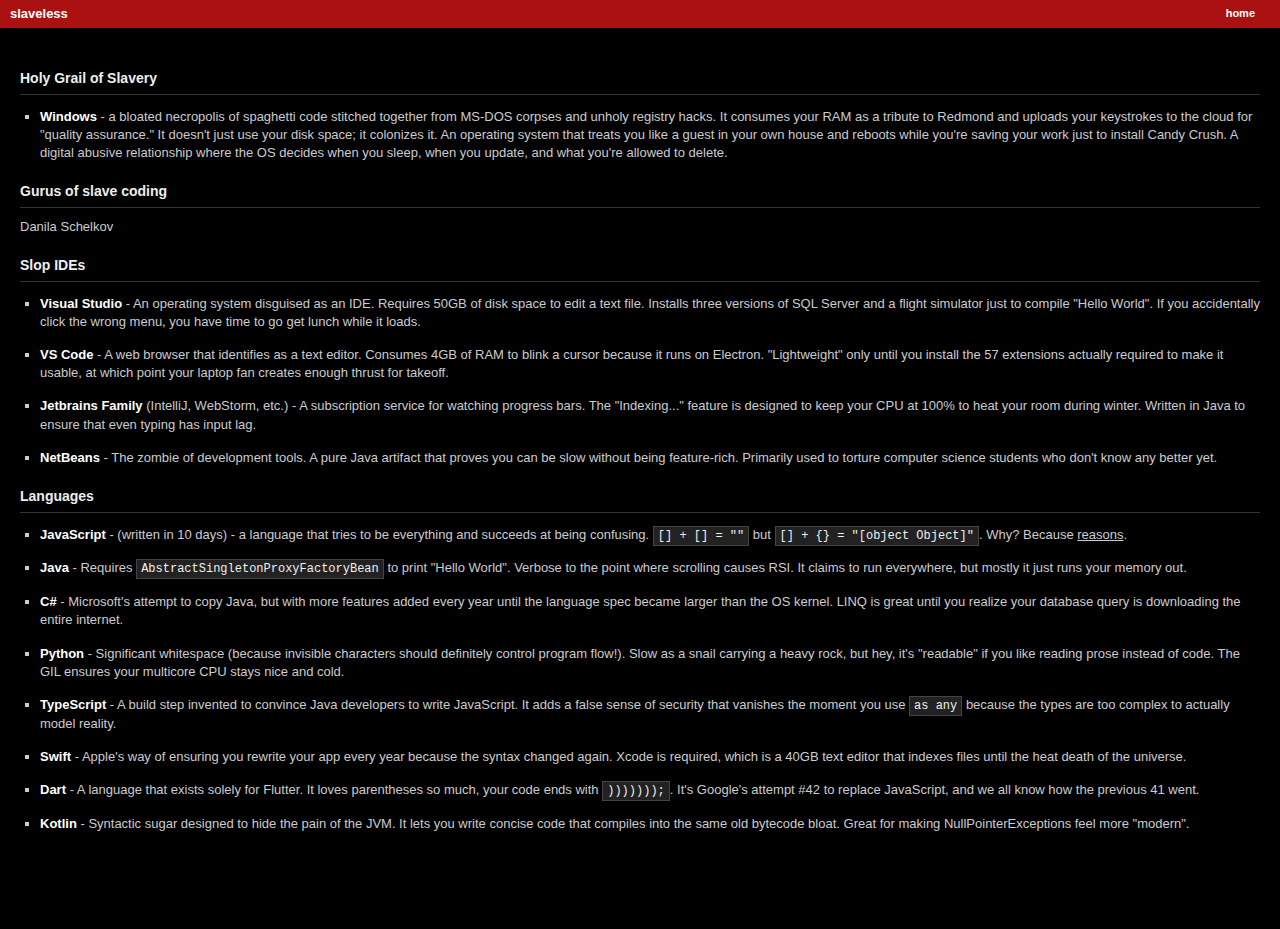
<file: index.html>
<!doctype html>
<html lang="en">
    <head>
        <meta charset="UTF-8" />
        <meta name="viewport" content="width=device-width, initial-scale=1.0" />
        <title>slaveless</title>
        <link rel="stylesheet" href="styles.css" />
    </head>
    <body>
        <div id="header">
            <div>
                <strong>slaveless</strong>
            </div>
            <div style="font-size: 11px">
                <a href="#">home</a>
            </div>
        </div>

        <div id="container">
            <div id="content">
                <h3>Holy Grail of Slavery</h3>

                <ul class="items">
                    <li>
                        <strong>Windows</strong> - a bloated necropolis of spaghetti code stitched together
                        from MS-DOS corpses and unholy registry hacks. It consumes your RAM as a tribute to
                        Redmond and uploads your keystrokes to the cloud for "quality assurance." It doesn't
                        just use your disk space; it colonizes it. An operating system that treats you like
                        a guest in your own house and reboots while you're saving your work just to install
                        Candy Crush. A digital abusive relationship where the OS decides when you sleep,
                        when you update, and what you're allowed to delete.
                    </li>
                </ul>

                <h3>Gurus of slave coding</h3>
                <a href="./slaveware/slaves/danila_shelkov.html"
                    >Danila Schelkov</a
                >

                <h3>Slop IDEs</h3>
                <ul class="items">
                    <li>
                        <strong>Visual Studio</strong> - An operating system
                        disguised as an IDE. Requires 50GB of disk space to edit
                        a text file. Installs three versions of SQL Server and a
                        flight simulator just to compile "Hello World". If you
                        accidentally click the wrong menu, you have time to go
                        get lunch while it loads.
                    </li>
                    <li>
                        <strong>VS Code</strong> - A web browser that identifies
                        as a text editor. Consumes 4GB of RAM to blink a cursor
                        because it runs on Electron. "Lightweight" only until
                        you install the 57 extensions actually required to make
                        it usable, at which point your laptop fan creates enough
                        thrust for takeoff.
                    </li>
                    <li>
                        <strong>Jetbrains Family</strong> (IntelliJ, WebStorm,
                        etc.) - A subscription service for watching progress
                        bars. The "Indexing..." feature is designed to keep your
                        CPU at 100% to heat your room during winter. Written in
                        Java to ensure that even typing has input lag.
                    </li>
                    <li>
                        <strong>NetBeans</strong> - The zombie of development
                        tools. A pure Java artifact that proves you can be slow
                        without being feature-rich. Primarily used to torture
                        computer science students who don't know any better yet.
                    </li>
                </ul>

                <h3>Languages</h3>
                <ul class="items">
                    <li>
                        <strong>JavaScript</strong> - (written in 10 days) - a
                        language that tries to be everything and succeeds at
                        being confusing.
                        <span class="code-snippet">[] + [] = ""</span> but
                        <span class="code-snippet"
                            >[] + {} = "[object Object]"</span
                        >. Why? Because
                        <a href="#" style="text-decoration: underline"
                            >reasons</a
                        >.
                    </li>

                    <li>
                        <strong>Java</strong> - Requires
                        <span class="code-snippet"
                            >AbstractSingletonProxyFactoryBean</span
                        >
                        to print "Hello World". Verbose to the point where
                        scrolling causes RSI. It claims to run everywhere, but
                        mostly it just runs your memory out.
                    </li>

                    <li>
                        <strong>C#</strong> - Microsoft's attempt to copy Java,
                        but with more features added every year until the
                        language spec became larger than the OS kernel. LINQ is
                        great until you realize your database query is
                        downloading the entire internet.
                    </li>

                    <li>
                        <strong>Python</strong> - Significant whitespace
                        (because invisible characters should definitely control
                        program flow!). Slow as a snail carrying a heavy rock,
                        but hey, it's "readable" if you like reading prose
                        instead of code. The GIL ensures your multicore CPU
                        stays nice and cold.
                    </li>

                    <li>
                        <strong>TypeScript</strong> - A build step invented to
                        convince Java developers to write JavaScript. It adds a
                        false sense of security that vanishes the moment you use
                        <span class="code-snippet">as any</span> because the
                        types are too complex to actually model reality.
                    </li>

                    <li>
                        <strong>Swift</strong> - Apple's way of ensuring you
                        rewrite your app every year because the syntax changed
                        again. Xcode is required, which is a 40GB text editor
                        that indexes files until the heat death of the universe.
                    </li>

                    <li>
                        <strong>Dart</strong> - A language that exists solely
                        for Flutter. It loves parentheses so much, your code
                        ends with <span class="code-snippet">)))))));</span>.
                        It's Google's attempt #42 to replace JavaScript, and we
                        all know how the previous 41 went.
                    </li>

                    <li>
                        <strong>Kotlin</strong> - Syntactic sugar designed to
                        hide the pain of the JVM. It lets you write concise code
                        that compiles into the same old bytecode bloat. Great
                        for making NullPointerExceptions feel more "modern".
                    </li>
                </ul>
            </div>
        </div>
    </body>
</html>
</file>
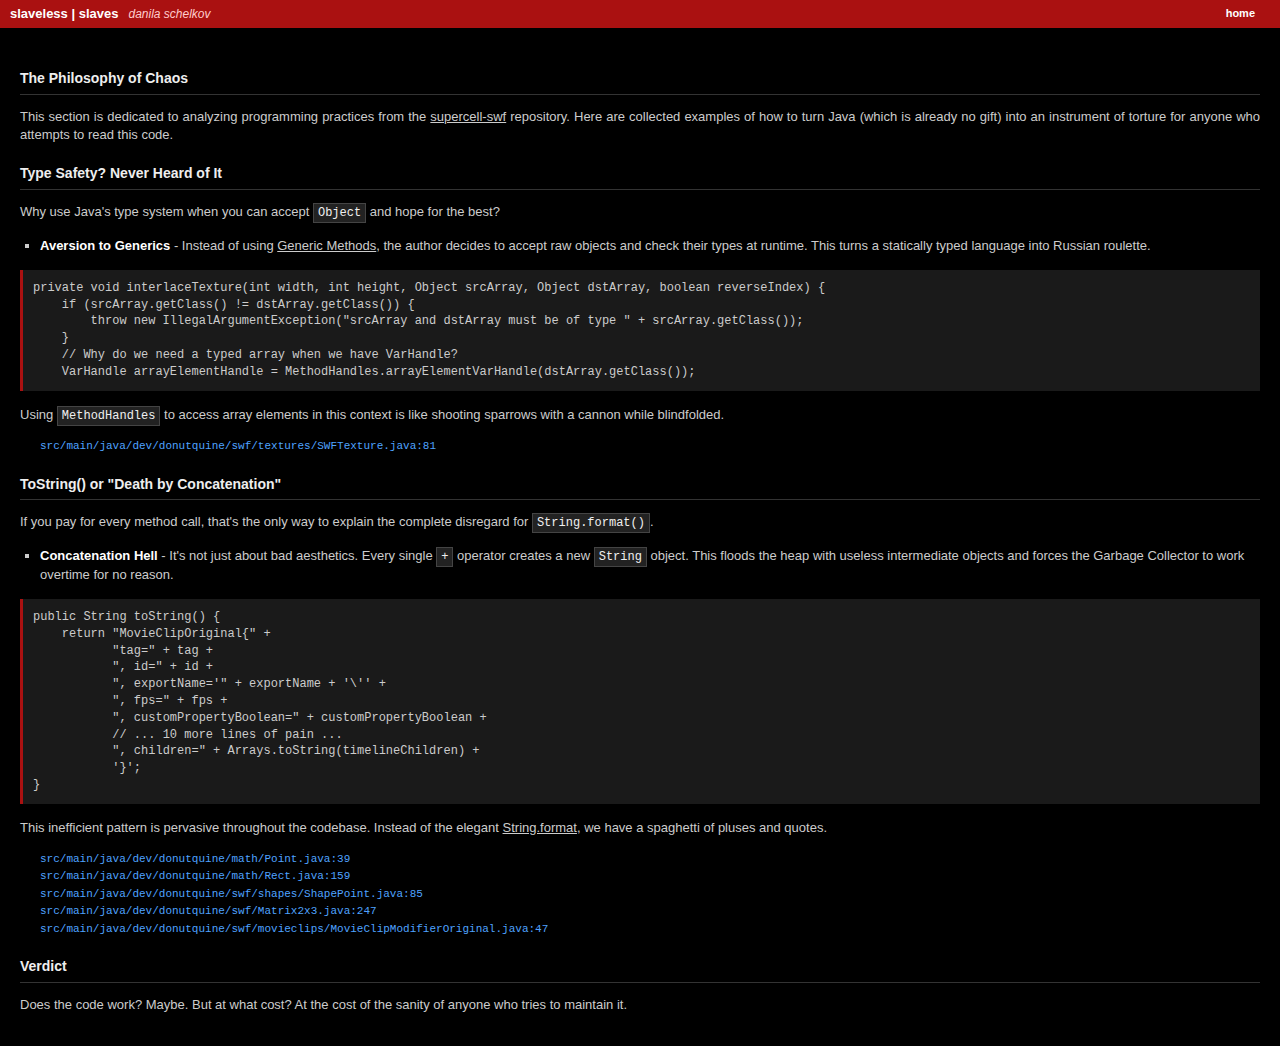
<file: slaveware/slaves/danila_shelkov.html>
<!DOCTYPE html>
<html lang="en">
<head>
    <meta charset="UTF-8">
    <meta name="viewport" content="width=device-width, initial-scale=1.0">
    <title>slaveless | slaves | danila schelkov</title>
    <link rel="stylesheet" href="../../styles.css" />
</head>
<body>

    <div id="header">
        <div>
            <strong>slaveless | slaves</strong><span class="subtitle">danila schelkov</span>
        </div>
        <div style="font-size: 11px;">
            <a href="../../index.html">home</a>
        </div>
    </div>

    <div id="container">
        <div id="content">
            <h3>The Philosophy of Chaos</h3>
            <p>
                This section is dedicated to analyzing programming practices from the <a href="https://github.com/danila-schelkov/supercell-swf" style="text-decoration: underline;">supercell-swf</a> repository. Here are collected examples of how to turn Java (which is already no gift) into an instrument of torture for anyone who attempts to read this code.
            </p>

            <h3>Type Safety? Never Heard of It</h3>
            <p>
                Why use Java's type system when you can accept <span class="code-snippet">Object</span> and hope for the best?
            </p>

            <ul class="items">
                <li>
                    <strong>Aversion to Generics</strong> - Instead of using <a href="https://docs.oracle.com/javase/specs/jls/se8/html/jls-8.html#jls-8.4.4" style="text-decoration: underline;">Generic Methods</a>, the author decides to accept raw objects and check their types at runtime. This turns a statically typed language into Russian roulette.
                </li>
            </ul>
                    <div class="code-block">private void interlaceTexture(int width, int height, Object srcArray, Object dstArray, boolean reverseIndex) {
    if (srcArray.getClass() != dstArray.getClass()) {
        throw new IllegalArgumentException("srcArray and dstArray must be of type " + srcArray.getClass());
    }
    // Why do we need a typed array when we have VarHandle?
    VarHandle arrayElementHandle = MethodHandles.arrayElementVarHandle(dstArray.getClass());</div>

                    <p>
                        Using <span class="code-snippet">MethodHandles</span> to access array elements in this context is like shooting sparrows with a cannon while blindfolded.
                    </p>
                    <a class="source-link" href="https://github.com/danila-schelkov/supercell-swf/blob/master/src/main/java/dev/donutquine/swf/textures/SWFTexture.java#L81">src/main/java/dev/donutquine/swf/textures/SWFTexture.java:81</a>

            <h3>ToString() or "Death by Concatenation"</h3>
            <p>
                If you pay for every method call, that's the only way to explain the complete disregard for <span class="code-snippet">String.format()</span>.
            </p>

            <ul class="items">
                <li>
                    <strong>Concatenation Hell</strong> - It's not just about bad aesthetics. Every single <span class="code-snippet">+</span> operator creates a new <span class="code-snippet">String</span> object. This floods the heap with useless intermediate objects and forces the Garbage Collector to work overtime for no reason.
                </li>
            </ul>

            <div class="code-block">public String toString() {
    return "MovieClipOriginal{" +
           "tag=" + tag +
           ", id=" + id +
           ", exportName='" + exportName + '\'' +
           ", fps=" + fps +
           ", customPropertyBoolean=" + customPropertyBoolean +
           // ... 10 more lines of pain ...
           ", children=" + Arrays.toString(timelineChildren) +
           '}';
}</div>

            <p>
                This inefficient pattern is pervasive throughout the codebase. Instead of the elegant <a href="https://docs.oracle.com/javase/8/docs/api/java/lang/String.html#format-java.lang.String-java.lang.Object...-" style="text-decoration: underline;">String.format</a>, we have a spaghetti of pluses and quotes.
            </p>

            <a class="source-link" href="https://github.com/danila-schelkov/supercell-swf/blob/6737f413006296894d1e3919d6fb15accc490a8c/src/main/java/dev/donutquine/math/Point.java#L39">src/main/java/dev/donutquine/math/Point.java:39</a>
            <a class="source-link" href="https://github.com/danila-schelkov/supercell-swf/blob/6737f413006296894d1e3919d6fb15accc490a8c/src/main/java/dev/donutquine/math/Rect.java#L159">src/main/java/dev/donutquine/math/Rect.java:159</a>
            <a class="source-link" href="https://github.com/danila-schelkov/supercell-swf/blob/6737f413006296894d1e3919d6fb15accc490a8c/src/main/java/dev/donutquine/swf/shapes/ShapePoint.java#L85">src/main/java/dev/donutquine/swf/shapes/ShapePoint.java:85</a>
            <a class="source-link" href="https://github.com/danila-schelkov/supercell-swf/blob/6737f413006296894d1e3919d6fb15accc490a8c/src/main/java/dev/donutquine/swf/Matrix2x3.java#L247">src/main/java/dev/donutquine/swf/Matrix2x3.java:247</a>
            <a class="source-link" href="https://github.com/danila-schelkov/supercell-swf/blob/6737f413006296894d1e3919d6fb15accc490a8c/src/main/java/dev/donutquine/swf/movieclips/MovieClipModifierOriginal.java#L47">src/main/java/dev/donutquine/swf/movieclips/MovieClipModifierOriginal.java:47</a>

            <h3>Verdict</h3>
            <p>
                Does the code work? Maybe. But at what cost? At the cost of the sanity of anyone who tries to maintain it.
            </p>

        </div>
    </div>

</body>
</html>
</file>
<file: styles.css>
body {
    background-color: #000;
    color: #ccc;
    font-family: sans-serif;
    font-size: 13px;
    margin: 0;
    padding: 0;
    line-height: 1.4;
}

a {
    color: #ccc;
    text-decoration: none;
}

a:hover {
    background-color: #333;
}

#header {
    background-color: #aa1111;
    color: #fff;
    padding: 5px 10px;
    font-weight: bold;
    border-bottom: 1px solid #000;
    display: flex;
    justify-content: space-between;
    align-items: center;
}

#header a {
    color: #fff;
    margin-right: 15px;
}

#header a:hover {
    background-color: transparent;
    text-decoration: underline;
}

.subtitle {
    font-style: italic;
    color: #ffcccc;
    font-weight: normal;
    font-size: 12px;
    margin-left: 10px;
}

#container {
    display: block;
    min-height: 100vh;
}

#content {
    padding: 20px;
    max-width: 100%;
    box-sizing: border-box;
    margin: 0 auto;
}

h1,
h2,
h3 {
    color: #eee;
    margin-top: 0;
}

h3 {
    font-size: 14px;
    margin-bottom: 10px;
    border-bottom: 1px solid #333;
    padding-bottom: 5px;
    margin-top: 20px;
}

p {
    margin-bottom: 15px;
    text-align: justify;
}

ul.items {
    list-style-type: square;
    padding-left: 20px;
}

ul.items li {
    margin-bottom: 15px;
}

strong {
    color: #fff;
}

.code-snippet {
    font-family: monospace;
    background-color: #222;
    padding: 2px 4px;
    font-size: 12px;
    color: #f0f0f0;
    border: 1px solid #444;
}

.code-block {
    font-family: monospace;
    background-color: #1a1a1a;
    padding: 10px;
    font-size: 12px;
    color: #ccc;
    border-left: 3px solid #aa1111;
    white-space: pre-wrap;
    margin-bottom: 15px;
    overflow-x: auto;
}

.highlight {
    color: #aa1111;
    font-weight: bold;
}

.ref-link {
    font-size: 11px;
    color: #666;
}

.source-link {
    display: block;
    color: #4fa3ff;
    font-family: monospace;
    font-size: 11px;
    text-decoration: none;
    margin-bottom: 2px; 
    padding-left: 20px; 
}

.source-link:hover {
    text-decoration: underline;
    color: #fff;
}
</file>
